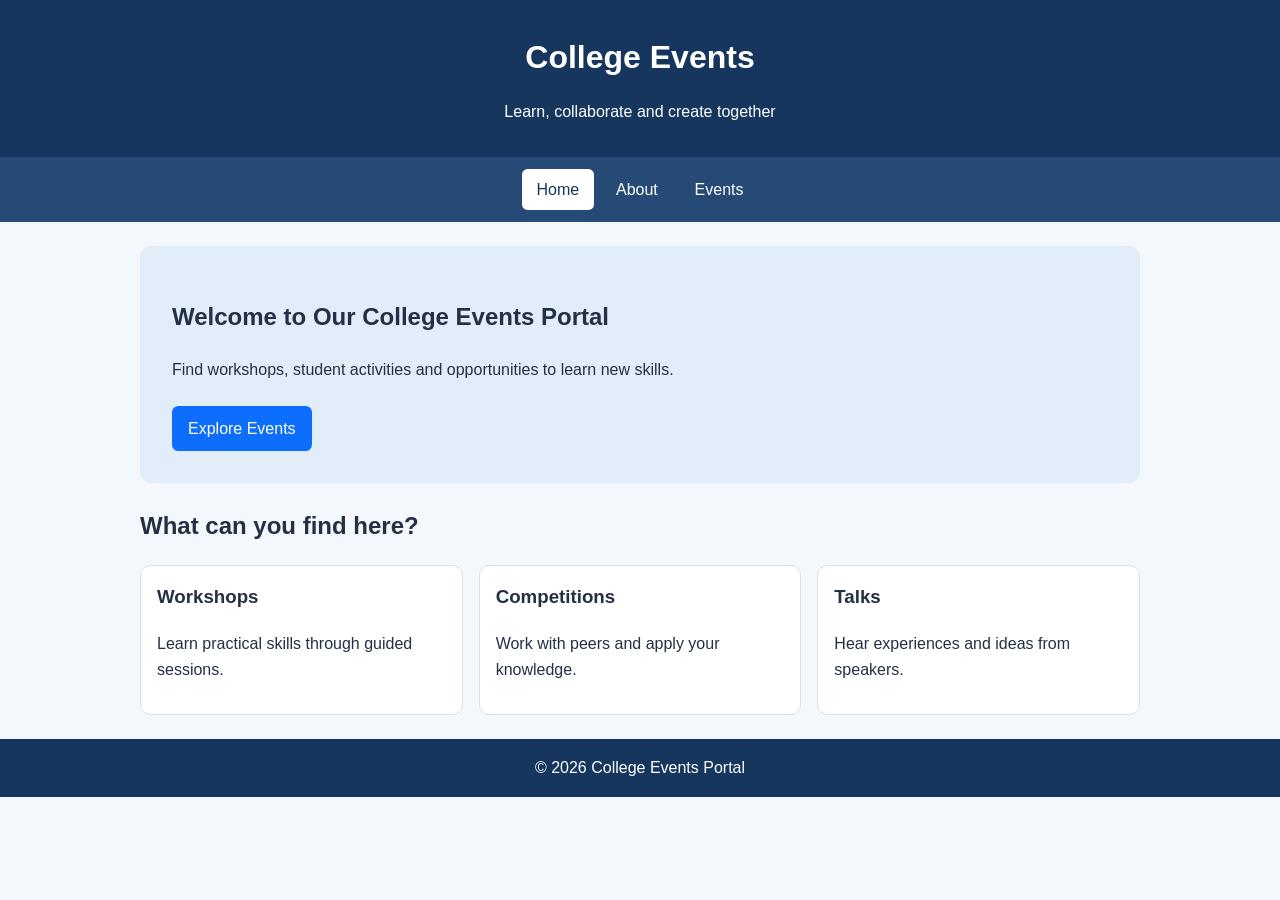
<file: index.html>
<!doctype html>
<html lang="en">
<head>
    <meta charset="utf-8">
    <meta name="viewport" content="width=device-width, initial-scale=1">
    <title>College Events | Home</title>
    <link rel="stylesheet" href="style.css">
</head>
<body>
    <header class="site-header">
        <h1>College Events</h1>
        <p>Learn, collaborate and create together</p>
    </header>

    <nav class="site-nav" aria-label="Main navigation">
        <a href="index.html" aria-current="page">Home</a>
        <a href="about.html">About</a>
        <a href="events.html">Events</a>
    </nav>

    <main class="container">
        <section class="welcome">
            <h2>Welcome to Our College Events Portal</h2>
            <p>Find workshops, student activities and opportunities to learn new skills.</p>
            <a class="button-link" href="events.html">Explore Events</a>
        </section>

        <section>
            <h2>What can you find here?</h2>
            <div class="content-grid">
                <article class="content-card">
                    <h3>Workshops</h3>
                    <p>Learn practical skills through guided sessions.</p>
                </article>
                <article class="content-card">
                    <h3>Competitions</h3>
                    <p>Work with peers and apply your knowledge.</p>
                </article>
                <article class="content-card">
                    <h3>Talks</h3>
                    <p>Hear experiences and ideas from speakers.</p>
                </article>
            </div>
        </section>
    </main>

    <footer class="site-footer">
        <p>&copy; 2026 College Events Portal</p>
    </footer>
</body>
</html>
</file>
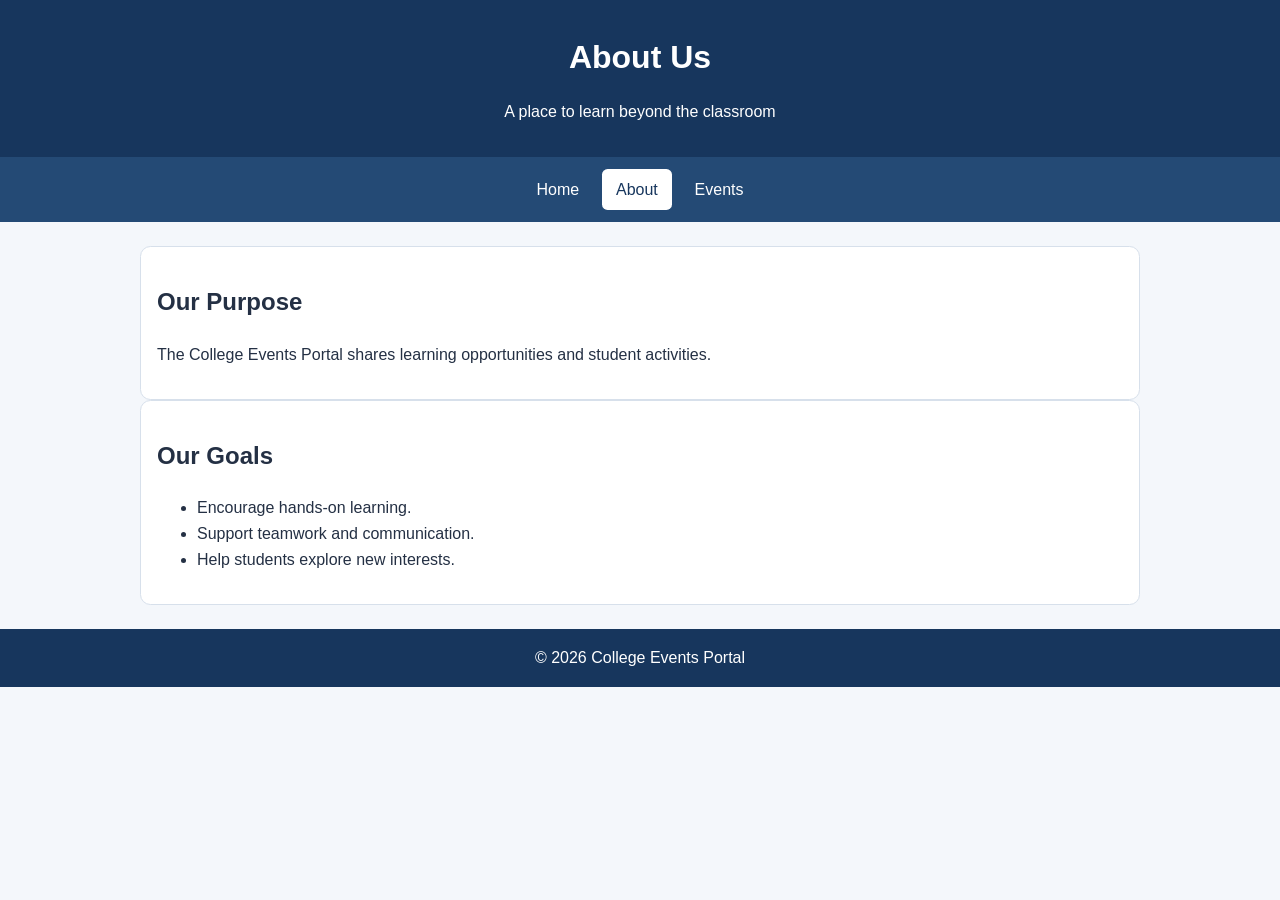
<file: about.html>
<!doctype html>
<html lang="en">
<head>
    <meta charset="utf-8">
    <meta name="viewport" content="width=device-width, initial-scale=1">
    <title>College Events | About</title>
    <link rel="stylesheet" href="style.css">
</head>
<body>
    <header class="site-header">
        <h1>About Us</h1>
        <p>A place to learn beyond the classroom</p>
    </header>

    <nav class="site-nav" aria-label="Main navigation">
        <a href="index.html">Home</a>
        <a href="about.html" aria-current="page">About</a>
        <a href="events.html">Events</a>
    </nav>

    <main class="container">
        <section class="content-card">
            <h2>Our Purpose</h2>
            <p>The College Events Portal shares learning opportunities and student activities.</p>
        </section>

        <section class="content-card">
            <h2>Our Goals</h2>
            <ul>
                <li>Encourage hands-on learning.</li>
                <li>Support teamwork and communication.</li>
                <li>Help students explore new interests.</li>
            </ul>
        </section>
    </main>

    <footer class="site-footer">
        <p>&copy; 2026 College Events Portal</p>
    </footer>
</body>
</html>
</file>
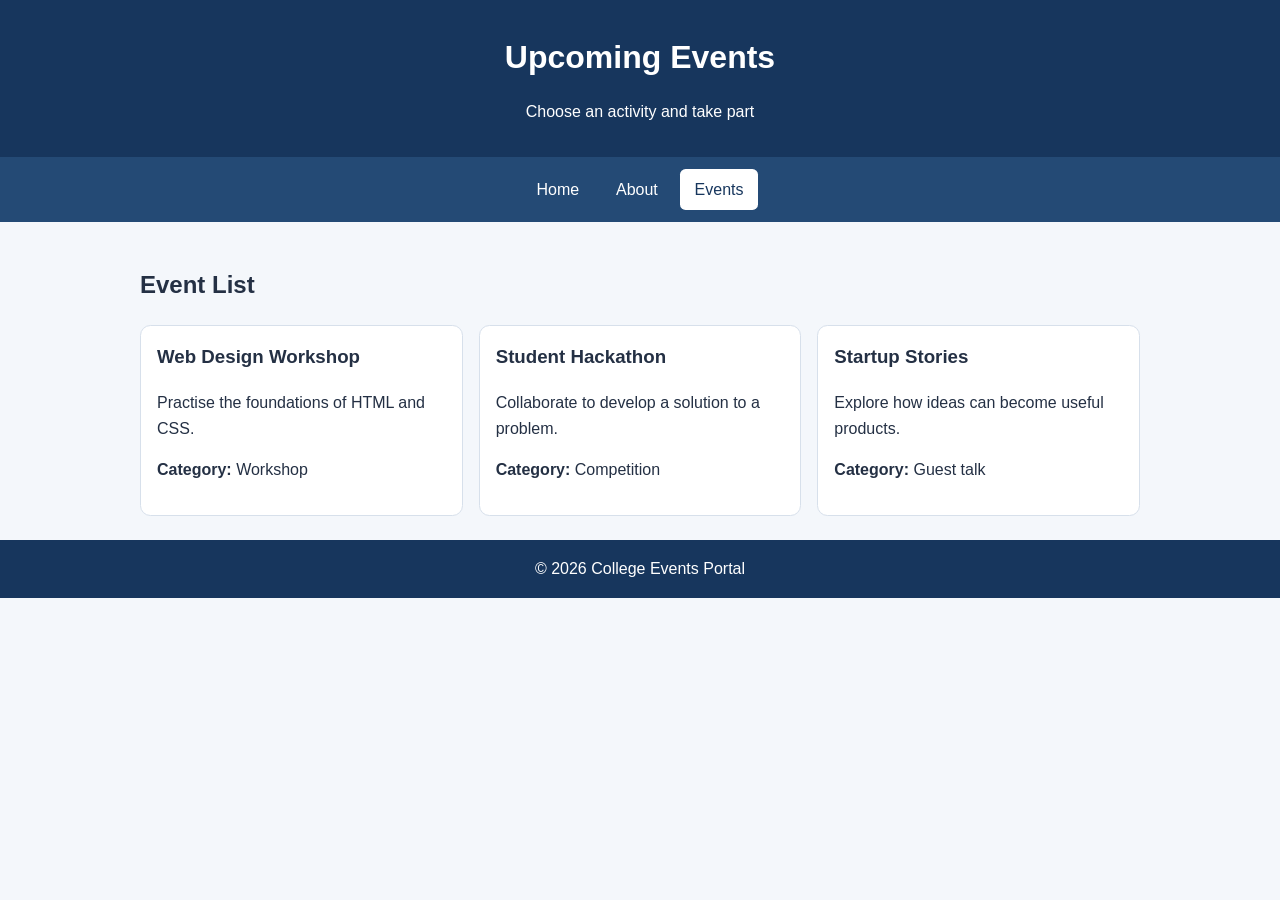
<file: events.html>
<!doctype html>
<html lang="en">
<head>
    <meta charset="utf-8">
    <meta name="viewport" content="width=device-width, initial-scale=1">
    <title>College Events | Events</title>
    <link rel="stylesheet" href="style.css">
</head>
<body>
    <header class="site-header">
        <h1>Upcoming Events</h1>
        <p>Choose an activity and take part</p>
    </header>

    <nav class="site-nav" aria-label="Main navigation">
        <a href="index.html">Home</a>
        <a href="about.html">About</a>
        <a href="events.html" aria-current="page">Events</a>
    </nav>

    <main class="container">
        <section>
            <h2>Event List</h2>
            <div class="content-grid">
                <article class="content-card">
                    <h3>Web Design Workshop</h3>
                    <p>Practise the foundations of HTML and CSS.</p>
                    <p><strong>Category:</strong> Workshop</p>
                </article>
                <article class="content-card">
                    <h3>Student Hackathon</h3>
                    <p>Collaborate to develop a solution to a problem.</p>
                    <p><strong>Category:</strong> Competition</p>
                </article>
                <article class="content-card">
                    <h3>Startup Stories</h3>
                    <p>Explore how ideas can become useful products.</p>
                    <p><strong>Category:</strong> Guest talk</p>
                </article>
            </div>
        </section>
    </main>

    <footer class="site-footer">
        <p>&copy; 2026 College Events Portal</p>
    </footer>
</body>
</html>
</file>
<file: style.css>
/* Common styles for all three pages */
* {
    box-sizing: border-box;
}

body {
    margin: 0;
    font-family: Arial, Helvetica, sans-serif;
    line-height: 1.6;
    color: #243044;
    background: #f4f7fb;
}

.site-header {
    padding: 2rem 1rem;
    text-align: center;
    color: #ffffff;
    background: #17365d;
}

.site-header h1 {
    margin: 0;
}

.site-header p {
    margin-bottom: 0;
}

.site-nav {
    display: flex;
    flex-wrap: wrap;
    justify-content: center;
    gap: 0.5rem;
    padding: 0.75rem;
    background: #244a75;
}

.site-nav a {
    padding: 0.5rem 0.9rem;
    color: #ffffff;
    text-decoration: none;
    border-radius: 0.35rem;
}

.site-nav a:hover,
.site-nav a:focus,
.site-nav a[aria-current="page"] {
    color: #17365d;
    background: #ffffff;
    outline-offset: 3px;
}

.container {
    width: min(100% - 2rem, 1000px);
    margin: 0 auto;
    padding: 1.5rem 0;
}

.welcome {
    margin-bottom: 1.5rem;
    padding: 1.5rem;
    background: #e2edfa;
    border-radius: 0.75rem;
}

.content-grid {
    display: grid;
    grid-template-columns: 1fr;
    gap: 1rem;
}

.content-card {
    padding: 1rem;
    background: #ffffff;
    border: 1px solid #d7e0eb;
    border-radius: 0.65rem;
}

.content-card h3 {
    margin-top: 0;
}

.button-link {
    display: inline-block;
    margin-top: 0.5rem;
    padding: 0.6rem 1rem;
    color: #ffffff;
    background: #0d6efd;
    text-decoration: none;
    border-radius: 0.4rem;
}

.button-link:hover,
.button-link:focus {
    background: #084298;
}

.site-footer {
    padding: 1rem;
    text-align: center;
    color: #ffffff;
    background: #17365d;
}

.site-footer p {
    margin: 0;
}

/* At wider screens, show cards in three columns. */
@media (min-width: 700px) {
    .content-grid {
        grid-template-columns: repeat(3, 1fr);
    }

    .welcome {
        padding: 2rem;
    }
}
</file>
